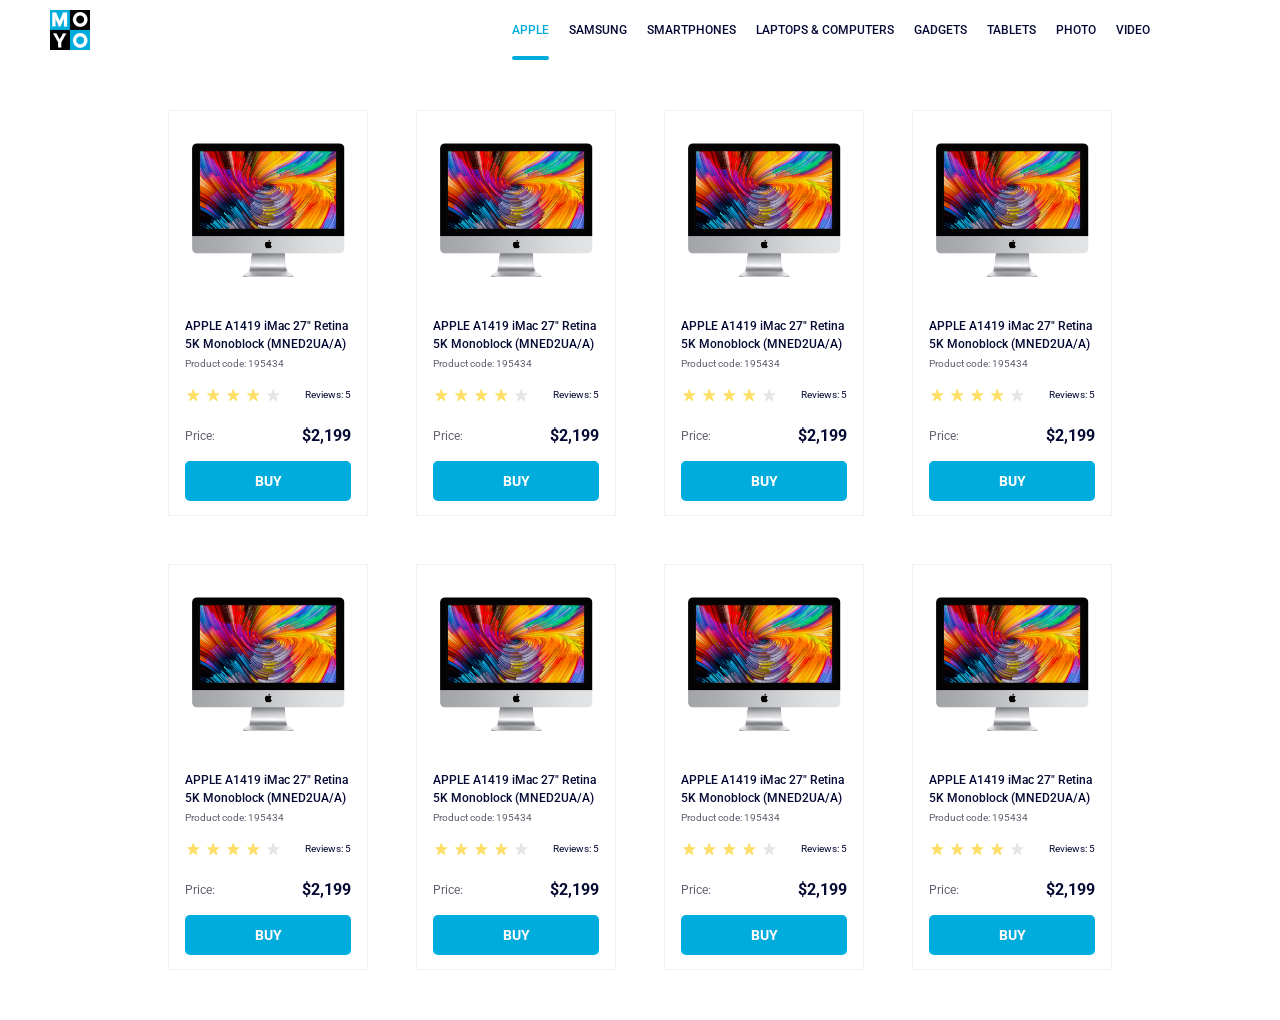
<file: index.html>
<!doctype html><html lang="en"><head><meta charset="utf-8"><meta name="viewport" content="width=device-width, initial-scale=1.0"><title>Catalog</title><link rel="stylesheet" href="index.0a445fcc.css"><link rel="preconnect" href="https://fonts.gstatic.com"><link href="https://fonts.googleapis.com/css2?family=Roboto:wght@400;500;700&display=swap" rel="stylesheet"></head><body> <header class="header"> <a href="#" class="header__link"> <img class="logo" src="logo.eddae0ff.png" alt="Moyo logo"> </a> <nav class="nav"> <ul class="nav__list"> <li class="nav__item"> <a href="#" class="is-active nav__link"> Apple </a> </li> <li class="nav__item"> <a href="#" class="nav__link"> Samsung </a> </li> <li class="nav__item"> <a href="#" class="nav__link"> Smartphones </a> </li> <li class="nav__item"> <a href="#" class="nav__link" data-qa="nav-hover"> Laptops & computers </a> </li> <li class="nav__item"> <a href="#" class="nav__link"> Gadgets </a> </li> <li class="nav__item"> <a href="#" class="nav__link"> Tablets </a> </li> <li class="nav__item"> <a href="#" class="nav__link"> Photo </a> </li> <li class="nav__item"> <a href="#" class="nav__link"> Video </a> </li> </ul> </nav> </header> <main class="main"> <div class="card" data-qa="card"> <img src="imac.202c52ff.jpeg" alt="imac" class="card__image"> <div class="card__info"> <h2 class="card__info card__info--title"> APPLE A1419 iMac 27" Retina 5K Monoblock (MNED2UA/A) </h2> <p class="card__info card__info--code">Product code: 195434</p> </div> <div class="card__rate"> <div class="card__rate-stars"> <div class="star star--active"></div> <div class="star star--active"></div> <div class="star star--active"></div> <div class="star star--active"></div> <div class="star star--unactive"></div> </div> <p class="card__rate-reviews">Reviews: 5</p> </div> <div class="card__price"> <p class="card__price card__price--text">Price:</p> <p class="card__price card__price--amount">$2,199</p> </div> <div class="card__buy"> <a href="#" class="card__buy card__buy--link" data-qa="card-hover"> BUY </a> </div> </div> <div class="card"> <img src="imac.202c52ff.jpeg" alt="imac" class="card__image"> <div class="card__info"> <h2 class="card__info card__info--title"> APPLE A1419 iMac 27" Retina 5K Monoblock (MNED2UA/A) </h2> <p class="card__info card__info--code">Product code: 195434</p> </div> <div class="card__rate"> <div class="card__rate-stars"> <div class="star star--active"></div> <div class="star star--active"></div> <div class="star star--active"></div> <div class="star star--active"></div> <div class="star star--unactive"></div> </div> <p class="card__rate-reviews">Reviews: 5</p> </div> <div class="card__price"> <p class="card__price card__price--text">Price:</p> <p class="card__price card__price--amount">$2,199</p> </div> <div class="card__buy"> <a href="#" class="card__buy card__buy--link"> BUY </a> </div> </div> <div class="card"> <img src="imac.202c52ff.jpeg" alt="imac" class="card__image"> <div class="card__info"> <h2 class="card__info card__info--title"> APPLE A1419 iMac 27" Retina 5K Monoblock (MNED2UA/A) </h2> <p class="card__info card__info--code">Product code: 195434</p> </div> <div class="card__rate"> <div class="card__rate-stars"> <div class="star star--active"></div> <div class="star star--active"></div> <div class="star star--active"></div> <div class="star star--active"></div> <div class="star star--unactive"></div> </div> <p class="card__rate-reviews">Reviews: 5</p> </div> <div class="card__price"> <p class="card__price card__price--text">Price:</p> <p class="card__price card__price--amount">$2,199</p> </div> <div class="card__buy"> <a href="#" class="card__buy card__buy--link"> BUY </a> </div> </div> <div class="card"> <img src="imac.202c52ff.jpeg" alt="imac" class="card__image"> <div class="card__info"> <h2 class="card__info card__info--title"> APPLE A1419 iMac 27" Retina 5K Monoblock (MNED2UA/A) </h2> <p class="card__info card__info--code">Product code: 195434</p> </div> <div class="card__rate"> <div class="card__rate-stars"> <div class="star star--active"></div> <div class="star star--active"></div> <div class="star star--active"></div> <div class="star star--active"></div> <div class="star star--unactive"></div> </div> <p class="card__rate-reviews">Reviews: 5</p> </div> <div class="card__price"> <p class="card__price card__price--text">Price:</p> <p class="card__price card__price--amount">$2,199</p> </div> <div class="card__buy"> <a href="#" class="card__buy card__buy--link"> BUY </a> </div> </div> <div class="card"> <img src="imac.202c52ff.jpeg" alt="imac" class="card__image"> <div class="card__info"> <h2 class="card__info card__info--title"> APPLE A1419 iMac 27" Retina 5K Monoblock (MNED2UA/A) </h2> <p class="card__info card__info--code">Product code: 195434</p> </div> <div class="card__rate"> <div class="card__rate-stars"> <div class="star star--active"></div> <div class="star star--active"></div> <div class="star star--active"></div> <div class="star star--active"></div> <div class="star star--unactive"></div> </div> <p class="card__rate-reviews">Reviews: 5</p> </div> <div class="card__price"> <p class="card__price card__price--text">Price:</p> <p class="card__price card__price--amount">$2,199</p> </div> <div class="card__buy"> <a href="#" class="card__buy card__buy--link"> BUY </a> </div> </div> <div class="card"> <img src="imac.202c52ff.jpeg" alt="imac" class="card__image"> <div class="card__info"> <h2 class="card__info card__info--title"> APPLE A1419 iMac 27" Retina 5K Monoblock (MNED2UA/A) </h2> <p class="card__info card__info--code">Product code: 195434</p> </div> <div class="card__rate"> <div class="card__rate-stars"> <div class="star star--active"></div> <div class="star star--active"></div> <div class="star star--active"></div> <div class="star star--active"></div> <div class="star star--unactive"></div> </div> <p class="card__rate-reviews">Reviews: 5</p> </div> <div class="card__price"> <p class="card__price card__price--text">Price:</p> <p class="card__price card__price--amount">$2,199</p> </div> <div class="card__buy"> <a href="#" class="card__buy card__buy--link"> BUY </a> </div> </div> <div class="card"> <img src="imac.202c52ff.jpeg" alt="imac" class="card__image"> <div class="card__info"> <h2 class="card__info card__info--title"> APPLE A1419 iMac 27" Retina 5K Monoblock (MNED2UA/A) </h2> <p class="card__info card__info--code">Product code: 195434</p> </div> <div class="card__rate"> <div class="card__rate-stars"> <div class="star star--active"></div> <div class="star star--active"></div> <div class="star star--active"></div> <div class="star star--active"></div> <div class="star star--unactive"></div> </div> <p class="card__rate-reviews">Reviews: 5</p> </div> <div class="card__price"> <p class="card__price card__price--text">Price:</p> <p class="card__price card__price--amount">$2,199</p> </div> <div class="card__buy"> <a href="#" class="card__buy card__buy--link"> BUY </a> </div> </div> <div class="card"> <img src="imac.202c52ff.jpeg" alt="imac" class="card__image"> <div class="card__info"> <h2 class="card__info card__info--title"> APPLE A1419 iMac 27" Retina 5K Monoblock (MNED2UA/A) </h2> <p class="card__info card__info--code">Product code: 195434</p> </div> <div class="card__rate"> <div class="card__rate-stars"> <div class="star star--active"></div> <div class="star star--active"></div> <div class="star star--active"></div> <div class="star star--active"></div> <div class="star star--unactive"></div> </div> <p class="card__rate-reviews">Reviews: 5</p> </div> <div class="card__price"> <p class="card__price card__price--text">Price:</p> <p class="card__price card__price--amount">$2,199</p> </div> <div class="card__buy"> <a href="#" class="card__buy card__buy--link"> BUY </a> </div> </div> </main> </body></html>
</file>
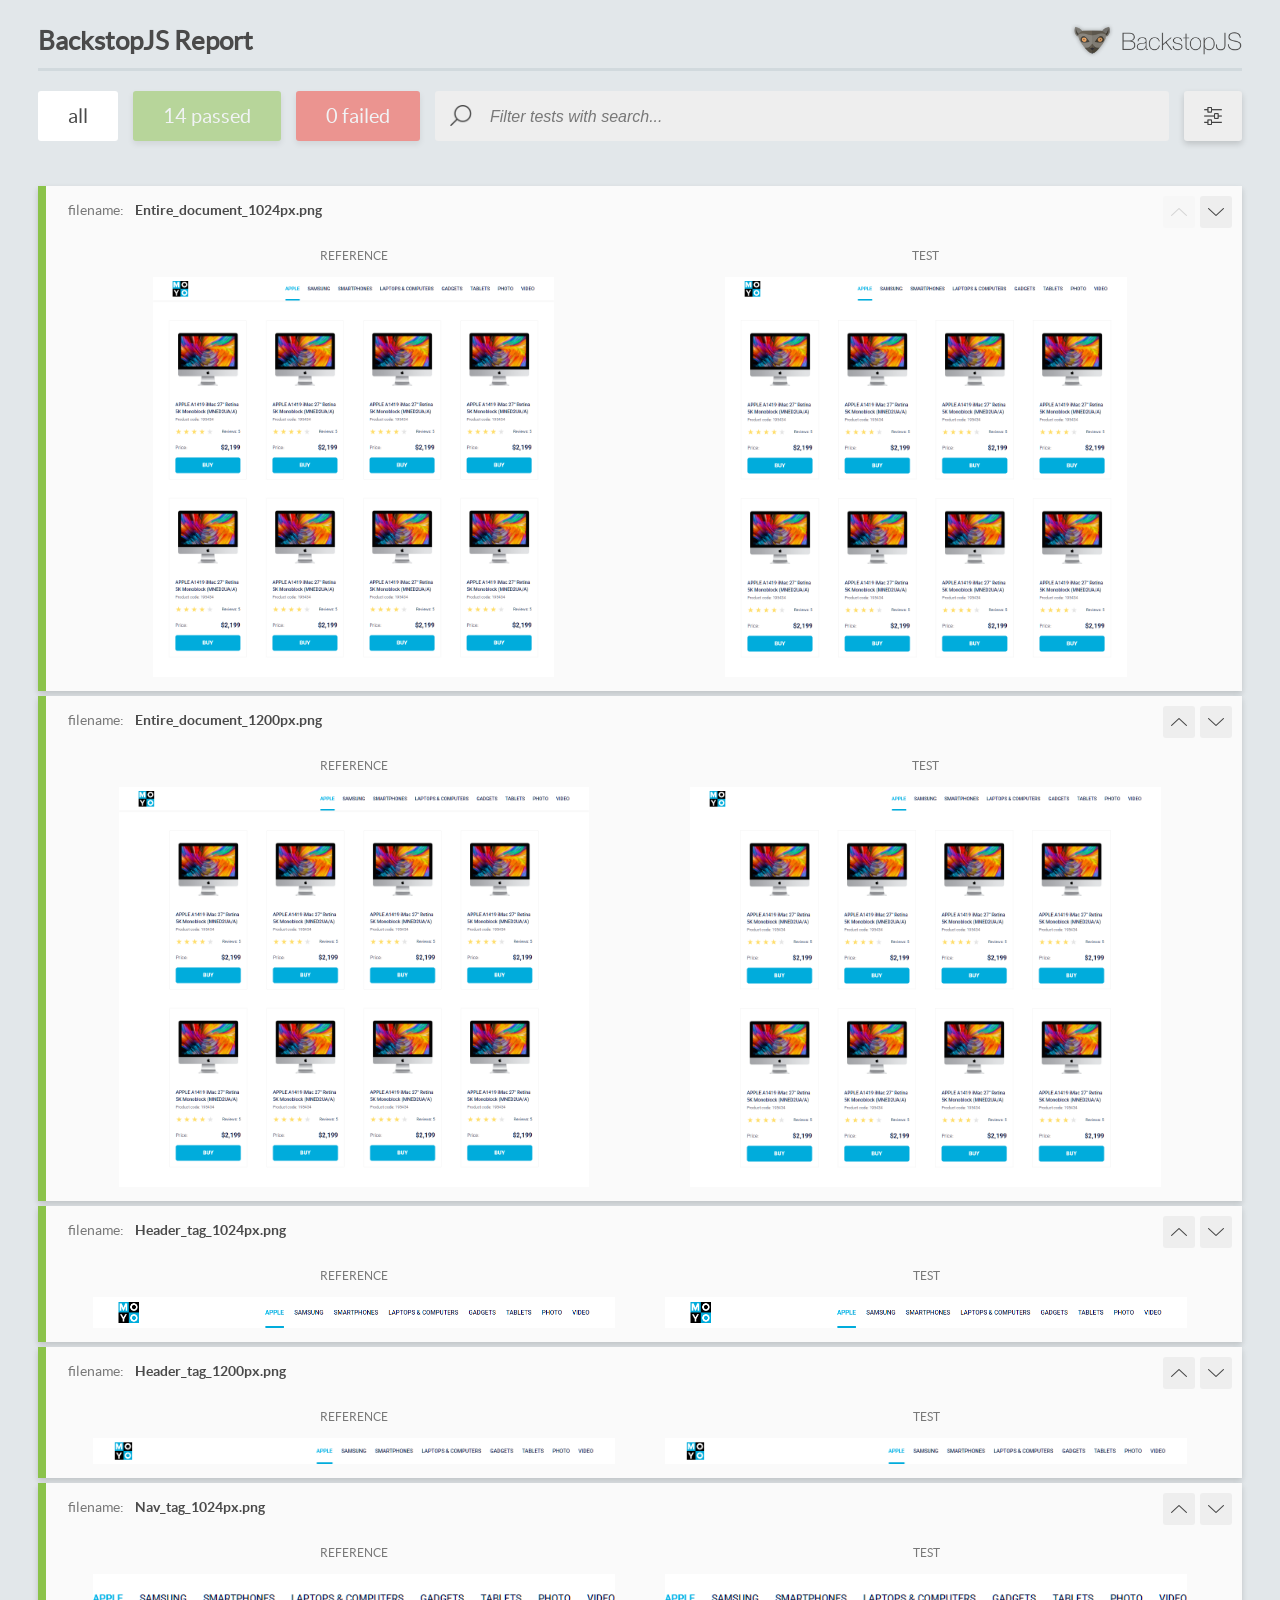
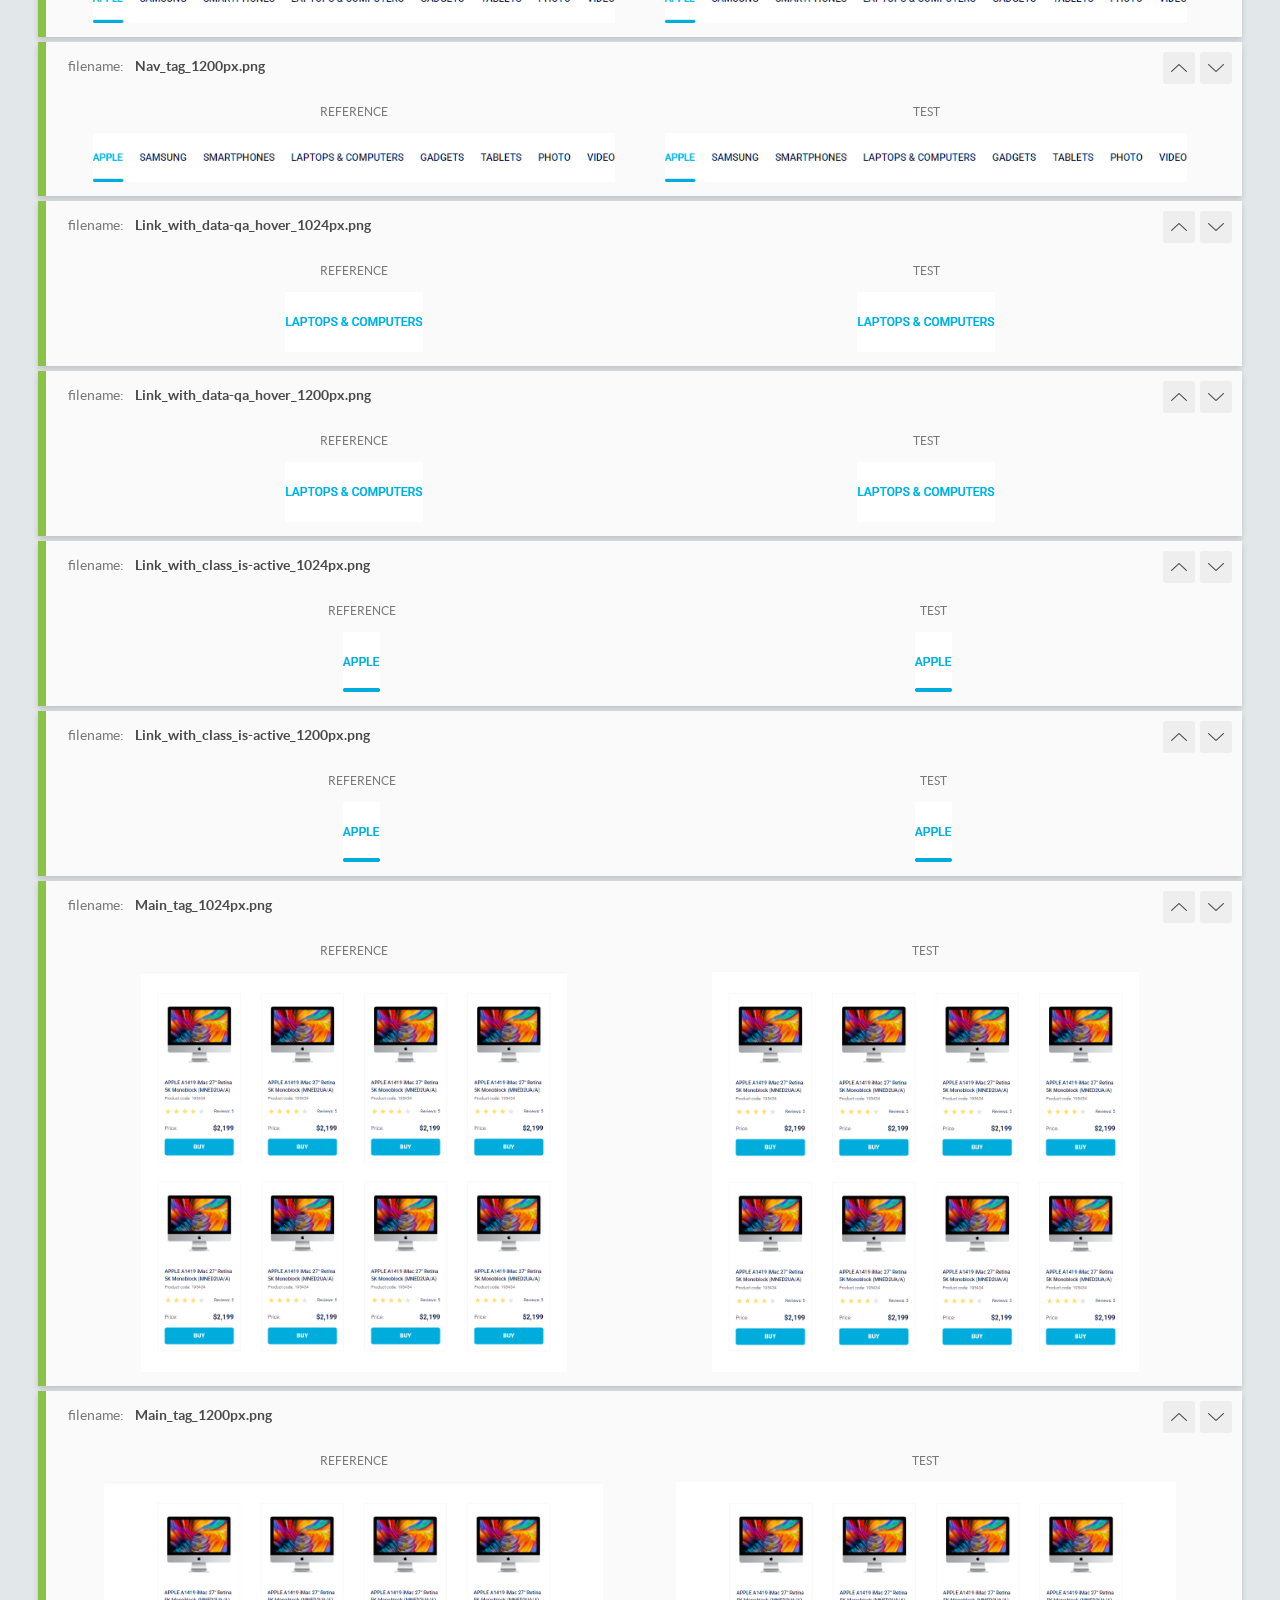
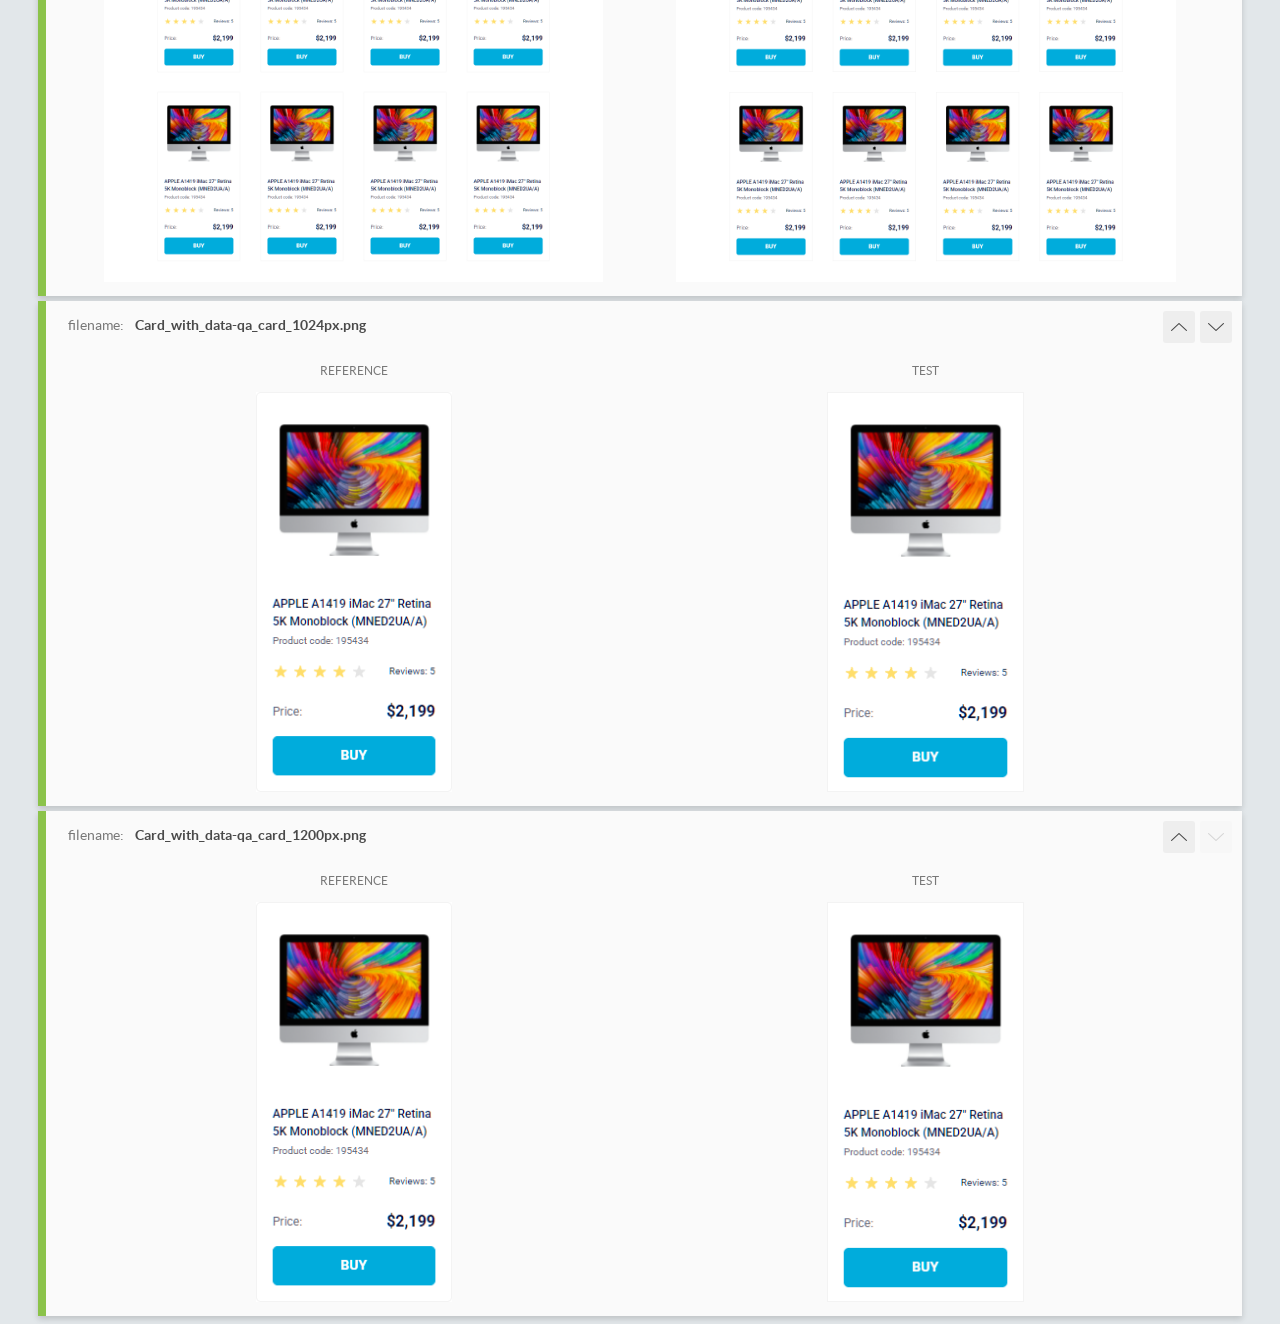
<file: report/html_report/index.html>
<!DOCTYPE html>
<html>
  <head>
    <meta charset="utf-8">
    <!-- Disable Cache -->
    <meta http-equiv="Cache-Control" content="no-cache, no-store, must-revalidate">
    <meta http-equiv="Pragma" content="no-cache">
    <meta http-equiv="Expires" content="0">

    <title>BackstopJS Report</title>

    <style>
      @font-face {
          font-family: 'latoregular';
          src: url('./assets/fonts/lato-regular-webfont.woff2') format('woff2'),
              url('./assets/fonts/lato-regular-webfont.woff') format('woff');
          font-weight: 400;
          font-style: normal;
      }
      @font-face {
          font-family: 'latobold';
          src: url('./assets/fonts/lato-bold-webfont.woff2') format('woff2'),
              url('./assets/fonts/lato-bold-webfont.woff') format('woff');
          font-weight: 700;
          font-style: normal;
      }

      .ReactModal__Body--open {
          overflow: hidden;
      }
      .ReactModal__Body--open .header {
        display: none;
      }

    </style>
  </head>
  <body style="background-color: #E2E7EA">
    <div id="root">

    </div>
    <script>
      function report (report) { // eslint-disable-line no-unused-vars
        window.tests = report;
      }
    </script>
    <script src="config.js"></script>
    <script src="index_bundle.js"></script>
  </body>
</html>
</file>
<file: index.0a445fcc.css>
body{margin:0;font-family:Roboto,sans-serif}html{font-family:Roboto,sans-serif}.header{box-sizing:border-box;justify-content:space-between;align-items:center;width:100%;max-width:1200px;padding:0 50px;display:flex}.header__link{align-items:center;height:100%;display:flex}.logo{width:40px;height:40px;display:block}.nav__list{margin:0;padding:0;list-style:none;display:flex}.nav__link{color:#060b35;text-align:center;cursor:pointer;text-transform:uppercase;height:60px;font-size:12px;font-weight:500;line-height:60px;text-decoration:none;display:block;position:relative}.nav__link.is-active,.nav__link:hover{color:#00acdc}.nav__item:not(:last-child) .nav__link{margin-right:20px}.nav__link.is-active:after{content:"";background-color:#00acdc;border-radius:8px;width:100%;height:4px;position:absolute;bottom:0;left:0}.main{grid-template-columns:repeat(1,200px);gap:48px;max-width:1200px;padding:50px 40px;display:grid}@media (width>=1200px){.main{grid-template-columns:repeat(4,200px);justify-content:center}}@media (width>=488px){.main{grid-template-columns:repeat(2,200px)}}@media (width>=768px){.main{grid-template-columns:repeat(3,200px)}}@media (width>=1024px){.main{grid-template-columns:repeat(4,200px)}}.card{box-sizing:border-box;border:1px solid #f3f3f3;width:200px;height:406px;transition:all .5s ease-in-out}.card:hover{transform:scale(1.2);box-shadow:0 0 10px #00000080}.card__image{width:160px;height:134px;margin:32px 19px 40px;display:block}.card__info--title{letter-spacing:0;color:#060b35;margin:0 16px;font-size:12px;font-weight:500;line-height:18px}.card__info--code{color:#616070;margin:4px 16px;font-size:10px;font-weight:400;line-height:14px}.card__rate{justify-content:space-between;align-items:center;padding-top:3px;display:flex}.card__rate-stars{align-items:center;margin-left:16px;display:flex}.card__rate-stars .star{background-position:50%;background-repeat:no-repeat;width:16px;height:16px;margin-right:4px}.card__rate-stars .star--active{background-image:url(star-active.edda4c43.svg)}.card__rate-stars .star--unactive{background-image:url(star.822d561e.svg)}.card__rate-reviews{color:#060b35;margin-right:16px;font-size:10px;font-weight:400;line-height:14px}.card__price{justify-content:space-between;align-items:center;margin-top:6.5px;display:flex}.card__price--text{color:#616070;margin-left:16px;padding-bottom:3px;font-size:12px;font-weight:400;line-height:18px}.card__price--amount{color:#060b35;margin-right:16px;padding-top:2px;font-size:16px;font-weight:700;line-height:18px}.card__buy{width:166px;height:40px}.card__buy--link{box-sizing:border-box;letter-spacing:0%;color:#fff;background-color:#00acdc;border-radius:5px;justify-content:center;align-items:center;width:100%;height:100%;margin:0 16px;font-size:14px;font-weight:700;line-height:16px;text-decoration:none;transition:all .3s ease-in-out;display:flex}.card__buy--link:hover{color:#00acdc;background-color:#fff;border:1px solid #00acdc}.card:hover .card__info--title{color:#34568b}
/*# sourceMappingURL=index.0a445fcc.css.map */
</file>
